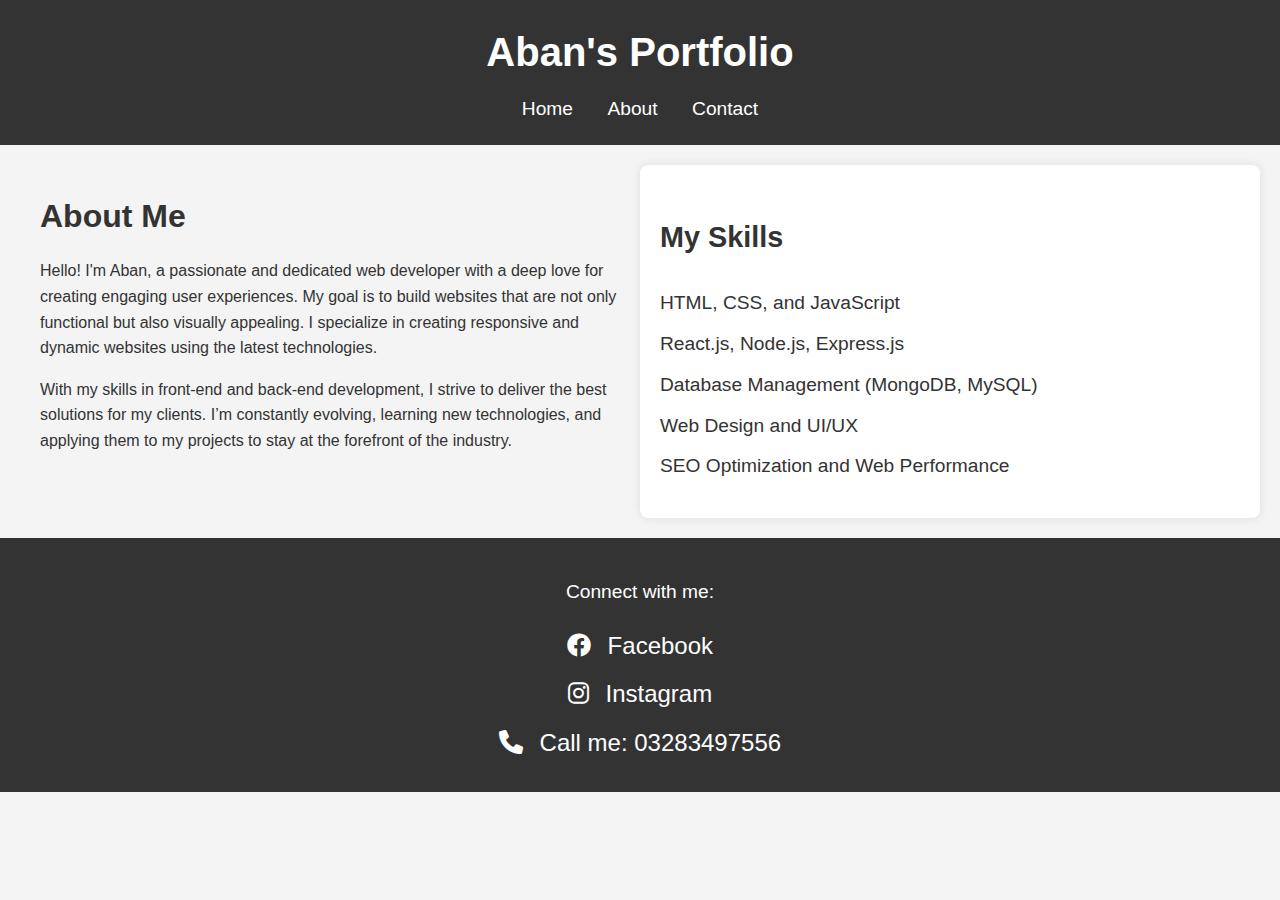
<file: about.html>
<!DOCTYPE html>
<html lang="en">

<head>
    <meta charset="UTF-8">
    <meta name="viewport" content="width=device-width, initial-scale=1.0">
    <link rel="stylesheet" href="about.css">
    <title>About Me - Aban</title>
    <link href="https://cdnjs.cloudflare.com/ajax/libs/font-awesome/6.0.0-beta3/css/all.min.css" rel="stylesheet">
</head>


<body>
    <header>
        <div class="logo">
            <h1>Aban's Portfolio</h1>
        </div>
        <div class="navigation">
            <a href="index.html">Home</a> 
            <a href="about.html">About</a>
            <a href="contact.html">Contact</a>
        </div>
    </header>

    <section class="about">
        <div class="bio">
            <h2>About Me</h2>
            <p>Hello! I'm Aban, a passionate and dedicated web developer with a deep love for creating engaging user experiences. My goal is to build websites that are not only functional but also visually appealing. I specialize in creating responsive and dynamic websites using the latest technologies.</p>
            <p>With my skills in front-end and back-end development, I strive to deliver the best solutions for my clients. I’m constantly evolving, learning new technologies, and applying them to my projects to stay at the forefront of the industry.</p>
        </div>

        <div class="skills">
            <h3>My Skills</h3>
            <ul>
                <li>HTML, CSS, and JavaScript</li>
                <li>React.js, Node.js, Express.js</li>
                <li>Database Management (MongoDB, MySQL)</li>
                <li>Web Design and UI/UX</li>
                <li>SEO Optimization and Web Performance</li>
            </ul>
        </div>
    </section>

    <footer>
        <p>Connect with me:</p>
        <div class="social-links">
            <a href="https://www.facebook.com/profile.php?id=100086287201760" target="_blank">
                <i class="fab fa-facebook"></i> Facebook
            </a>
            <a href="https://www.instagram.com/ab.an4979/profilecard/?igsh=MTdxYjhkMzF4OWU2Mw==" target="_blank">
                <i class="fab fa-instagram"></i> Instagram
            </a>
            <a href="tel:+923283497556">
                <i class="fas fa-phone"></i> Call me: 03283497556
            </a>
        </div>
    </footer>

    <script>
        window.addEventListener('load', () => {
            const bioSection = document.querySelector('.bio');
            bioSection.classList.add('visible');
        });
    </script>
</body>

</html>
</file>
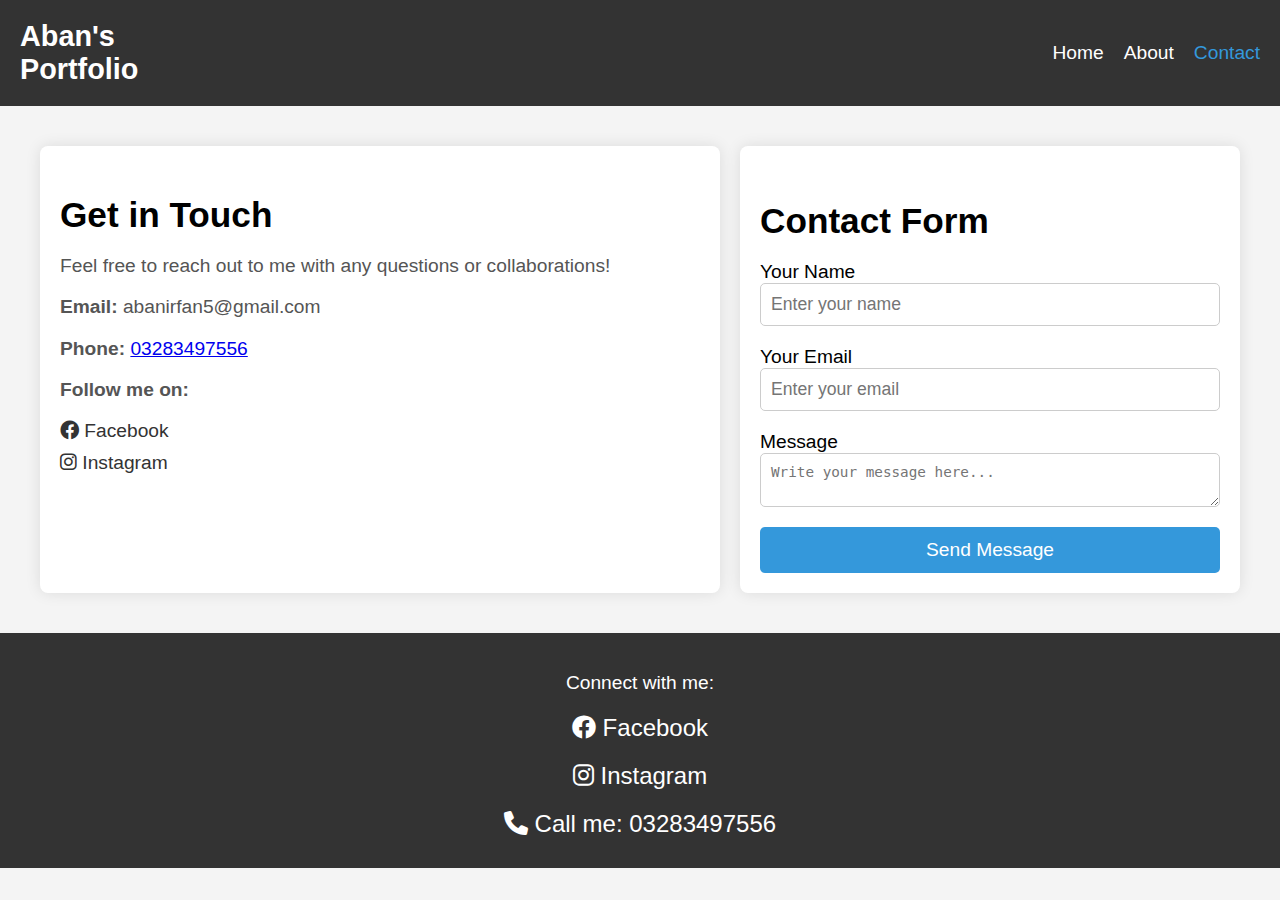
<file: contact.html>
<!DOCTYPE html>
<html lang="en">

<head>
    <meta charset="UTF-8">
    <meta name="viewport" content="width=device-width, initial-scale=1.0">
    <link rel="stylesheet" href="contact.css">
    <title>Contact - Aban</title>
    <link href="https://cdnjs.cloudflare.com/ajax/libs/font-awesome/6.0.0-beta3/css/all.min.css" rel="stylesheet">
</head>

<body>
    <!-- Header with Navigation -->
    <header>
        <div class="logo">
            <h1>Aban's <br> Portfolio</h1>
        </div>
        <nav class="navigation">
            <a href="index.html" class="nav-item">Home</a>
            <a href="about.html" class="nav-item">About</a>
            <a href="contact.html" class="nav-item active">Contact</a>
        </nav>
    </header>

    <!-- Contact Section -->
    <section class="contact">
        <div class="contact-info">
            <h2>Get in Touch</h2>
            <p>Feel free to reach out to me with any questions or collaborations!</p>
            <p><strong>Email:</strong> abanirfan5@gmail.com</p>
            <p><strong>Phone:</strong> <a href="tel:+923283497556">03283497556</a></p>
            <p><strong>Follow me on:</strong></p>
            <div class="social-links">
                <a href="https://www.facebook.com/profile.php?id=100086287201760" target="_blank">
                    <i class="fab fa-facebook"></i> Facebook
                </a>
                <a href="https://www.instagram.com/ab.an4979/profilecard/?igsh=MTdxYjhkMzF4OWU2Mw==" target="_blank">
                    <i class="fab fa-instagram"></i> Instagram
                </a>
            </div>
        </div>

        <!-- Contact Form -->
        <div class="contact-form">
            <h3>Contact Form</h3>
            <form action="send_email.php" method="POST">
                <label for="name">Your Name</label>
                <input type="text" id="name" name="name" placeholder="Enter your name" required>

                <label for="email">Your Email</label>
                <input type="email" id="email" name="email" placeholder="Enter your email" required>

                <label for="message">Message</label>
                <textarea id="message" name="message" placeholder="Write your message here..." required></textarea>

                <button type="submit">Send Message</button>
            </form>
        </div>
    </section>

    <!-- Footer -->
    <footer>
        <p>Connect with me:</p>
        <div class="social-links">
            <a href="https://www.facebook.com/profile.php?id=100086287201760" target="_blank">
                <i class="fab fa-facebook"></i> Facebook
            </a><br>
            <a href="https://www.instagram.com/ab.an4979/profilecard/?igsh=MTdxYjhkMzF4OWU2Mw==" target="_blank">
                <i class="fab fa-instagram"></i> Instagram
            </a><br>
            <a href="tel:+923283497556">
                <i class="fas fa-phone"></i> Call me: 03283497556
            </a>
        </div>
    </footer>

    <script>
        // Basic form validation (optional)
        document.querySelector("form").addEventListener("submit", function(event) {
            const name = document.getElementById('name').value;
            const email = document.getElementById('email').value;
            const message = document.getElementById('message').value;

            if (name === "" || email === "" || message === "") {
                alert("Please fill out all fields.");
                event.preventDefault();
            }
        });
    </script>
</body>

</html>
</file>
<file: about.css>
/* General styles */
body {
    font-family: Arial, sans-serif;
    margin: 0;
    padding: 0;
    background-color: #f4f4f4;
    color: #333;
    line-height: 1.6;
}

header {
    background-color: #333;
    color: white;
    padding: 20px;
    text-align: center;
    animation: fadeIn 2s ease-out;
}

header .logo h1 {
    font-size: 2.5em;
    margin: 0;
}

header .navigation {
    margin-top: 10px;
}

header .navigation a {
    color: white;
    margin: 0 15px;
    text-decoration: none;
    font-size: 1.2em;
}

/* Animation for fading in */
@keyframes fadeIn {
    from {
        opacity: 0;
        transform: translateY(-30px);
    }
    to {
        opacity: 1;
        transform: translateY(0);
    }
}

/* About Page */
.about {
    display: flex;
    justify-content: space-between;
    padding: 20px;
    animation: fadeIn 2s ease-out;
}

.bio {
    flex: 1;
    margin-left: 20px;
    opacity: 0;
    transform: translateY(50px);
    transition: opacity 1s ease, transform 1s ease;
}

.bio.visible {
    opacity: 1;
    transform: translateY(0);
}

.bio h2 {
    font-size: 2em;
    margin-bottom: 10px;
}

.skills {
    flex: 1;
    background-color: #fff;
    padding: 20px;
    margin-left: 20px;
    border-radius: 8px;
    box-shadow: 0 0 10px rgba(0, 0, 0, 0.1);
}

.skills h3 {
    font-size: 1.8em;
}

.skills ul {
    list-style-type: none;
    padding-left: 0;
}

.skills ul li {
    margin: 10px 0;
    font-size: 1.2em;
}

footer {
    background-color: #333;
    color: white;
    text-align: center;
    padding: 20px;
}

footer p {
    font-size: 1.2em;
}

.social-links {
    margin-top: 10px;
}

.social-links a {
    color: white;
    text-decoration: none;
    font-size: 1.5em;
    display: block;
    margin: 10px 0;
}

.social-links a i {
    margin-right: 10px;
}

/* Media Queries */
@media (max-width: 768px) {
    .about {
        flex-direction: column;
        text-align: center;
    }

    .bio {
        margin-left: 0;
    }

    .social-links a {
        font-size: 1.2em;
    }
}
</file>
<file: contact.css>
/* General Styles */
body {
    font-family: Arial, sans-serif;
    margin: 0;
    padding: 0;
    background-color: #f4f4f4;
    box-sizing: border-box;
}

* {
    box-sizing: border-box;
}

/* Header and Navigation (Unchanged) */
header {
    background-color: #333;
    padding: 20px;
    color: white;
    display: flex;
    justify-content: space-between;
    align-items: center;
}

.logo h1 {
    font-size: 1.8em;
    margin: 0;
}

.navigation {
    display: flex;
}

.nav-item {
    color: white;
    margin-left: 20px;
    text-decoration: none;
    font-size: 1.2em;
    transition: color 0.3s ease;
}

.nav-item:hover {
    color: #3498db;
}

.nav-item.active {
    color: #3498db;
}

/* Contact Page */
.contact {
    display: flex;
    justify-content: space-between;
    padding: 40px;
    gap: 20px;
    flex-wrap: wrap;
}

.contact-info,
.contact-form {
    background-color: white;
    padding: 20px;
    border-radius: 8px;
    box-shadow: 0 0 15px rgba(0, 0, 0, 0.1);
    flex: 1;
}

.contact-info h2,
.contact-form h3 {
    font-size: 2.2em;
    margin-bottom: 20px;
}

.contact-info p {
    font-size: 1.2em;
    color: #555;
}

.contact-info .social-links a,
.contact-form label {
    font-size: 1.2em;
}

.contact-info .social-links a {
    display: block;
    color: #333;
    text-decoration: none;
    margin: 10px 0;
    transition: color 0.3s ease;
}

.contact-info .social-links a:hover {
    color: #3498db;
}

.contact-form {
    flex: 1;
    max-width: 500px;
}

.contact-form form {
    display: flex;
    flex-direction: column;
}

.contact-form input,
.contact-form textarea {
    font-size: 1.1em;
    padding: 10px;
    margin-bottom: 20px;
    border-radius: 5px;
    border: 1px solid #ccc;
    width: 100%;
    transition: border 0.3s ease;
}

.contact-form input:focus,
.contact-form textarea:focus {
    border-color: #3498db;
}

.contact-form button {
    background-color: #3498db;
    color: white;
    font-size: 1.2em;
    padding: 12px 18px;
    border: none;
    border-radius: 5px;
    cursor: pointer;
    transition: background-color 0.3s ease;
}

.contact-form button:hover {
    background-color: #2980b9;
}

/* Footer */
footer {
    background-color: #333;
    color: white;
    text-align: center;
    padding: 20px;
}

footer p {
    font-size: 1.2em;
    margin-bottom: 10px;
}

footer .social-links {
    margin-top: 10px;
}

footer .social-links a {
    color: white;
    text-decoration: none;
    font-size: 1.5em;
    margin: 10px 0;
    display: inline-block;
}

footer .social-links a:hover {
    color: #3498db;
}

/* Animation for Contact Section */
@keyframes fadeIn {
    from {
        opacity: 0;
    }
    to {
        opacity: 1;
    }
}

.contact-info, .contact-form {
    animation: fadeIn 1.5s ease-in;
}

/* Media Queries for Responsiveness */
@media (max-width: 1200px) {
    .contact {
        flex-direction: row;
    }
}

@media (max-width: 900px) {
    .contact-info, .contact-form {
        max-width: 100%;
        margin-right: 0;
    }

    .contact {
        flex-direction: column;
        text-align: center;
    }
}

@media (max-width: 600px) {
    .navigation {
        /* flex-direction: column; */
        align-items: center;
    }
    .navigati
        
    

    .nav-item {
        margin-left: 0;
        margin-bottom: 10px;
    }

    .contact-form button {
        font-size: 1.1em;
        padding: 12px 10px;
    }

    footer .social-links a {
        font-size: 1.3em;
    }

    .contact-info,
    .contact-form {
        width: 90%;
        margin: 0 auto;
    }

    .logo h1 {
        font-size: 1.2em;
    }
    br{
        display: none;
    }
}
</file>
